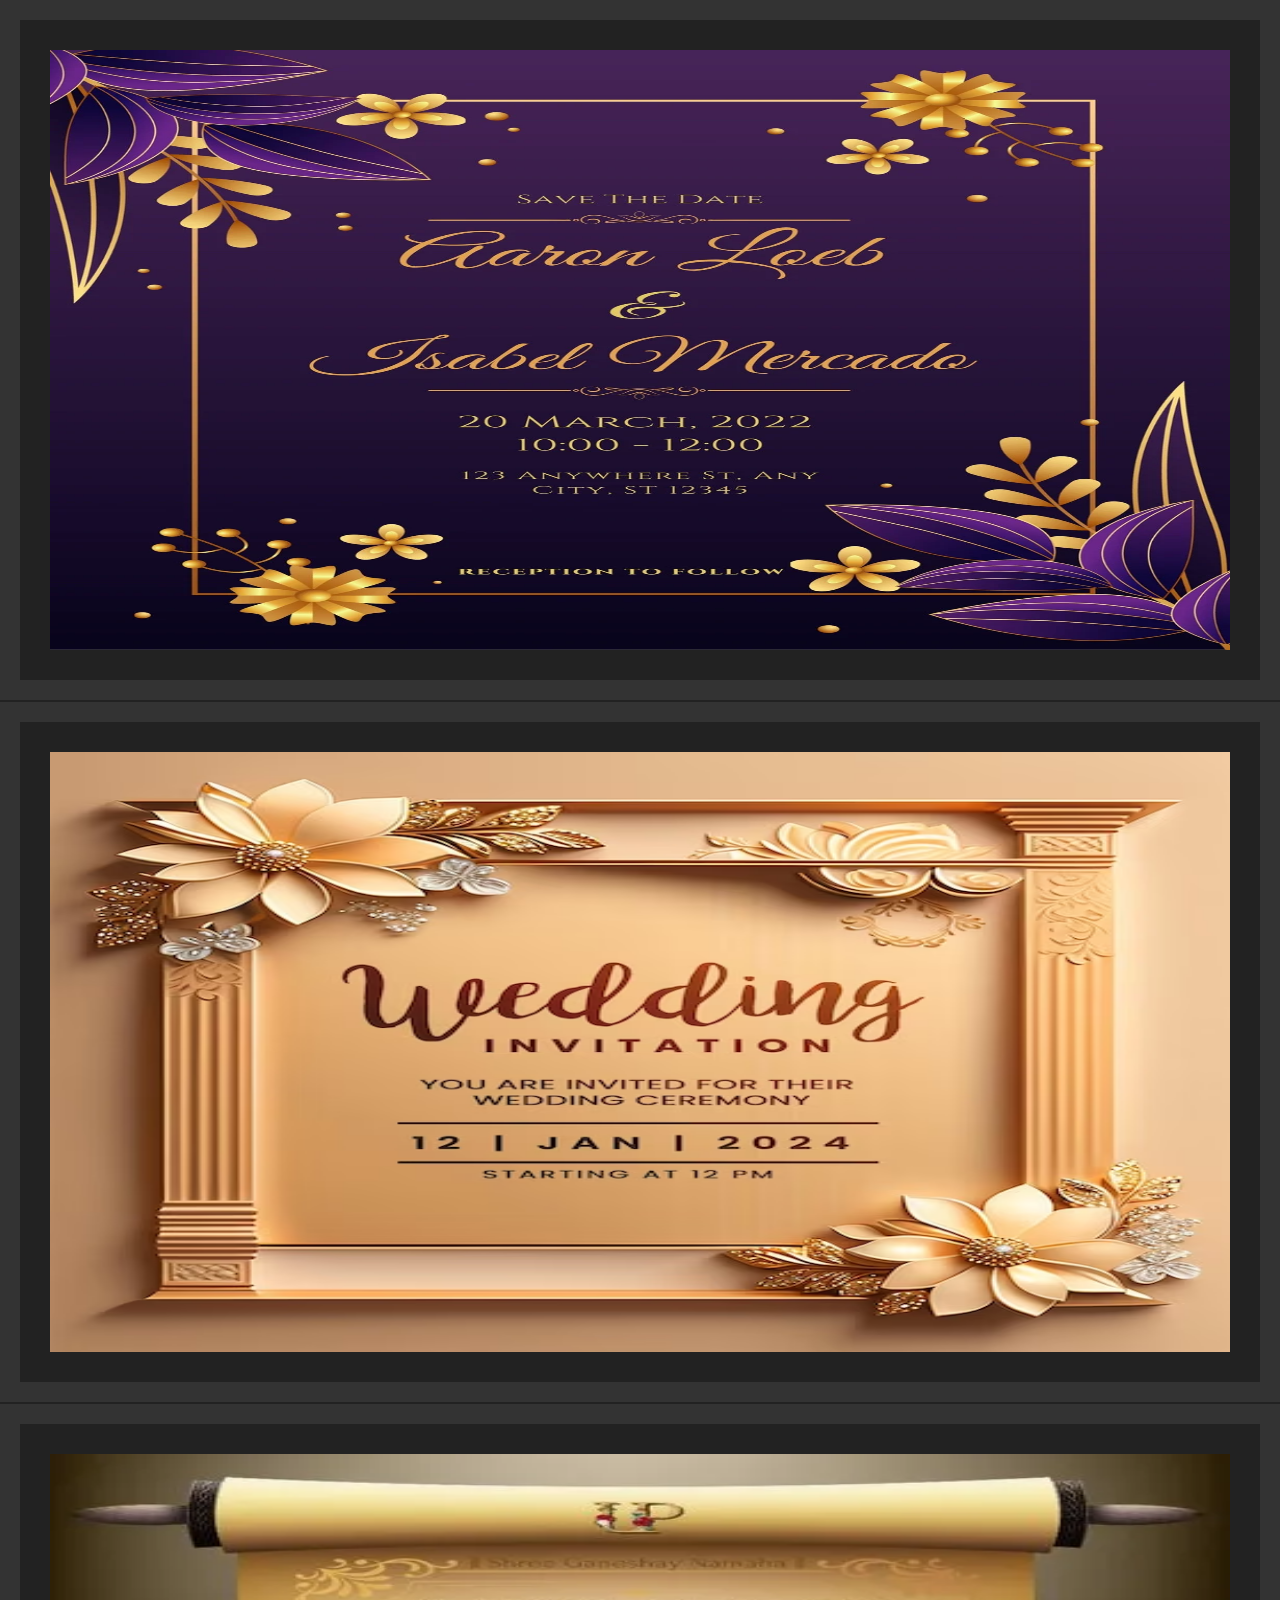
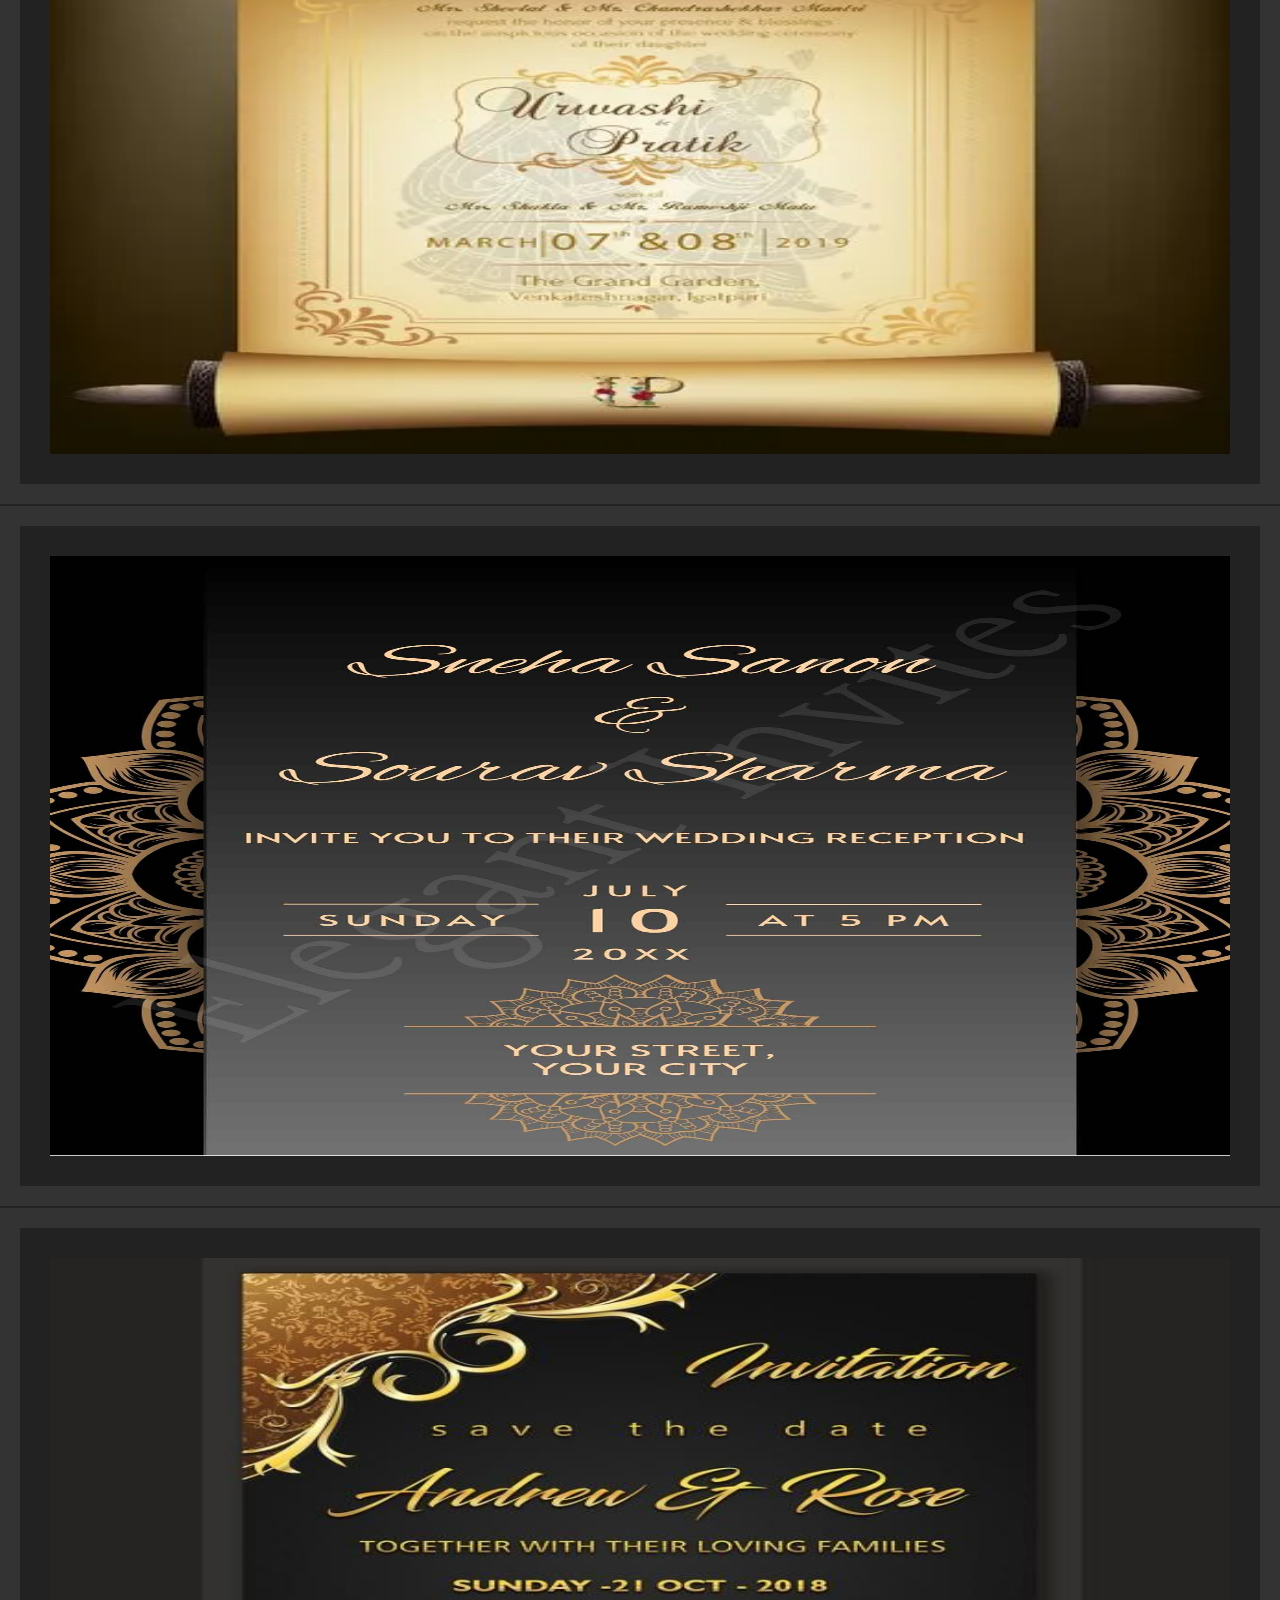
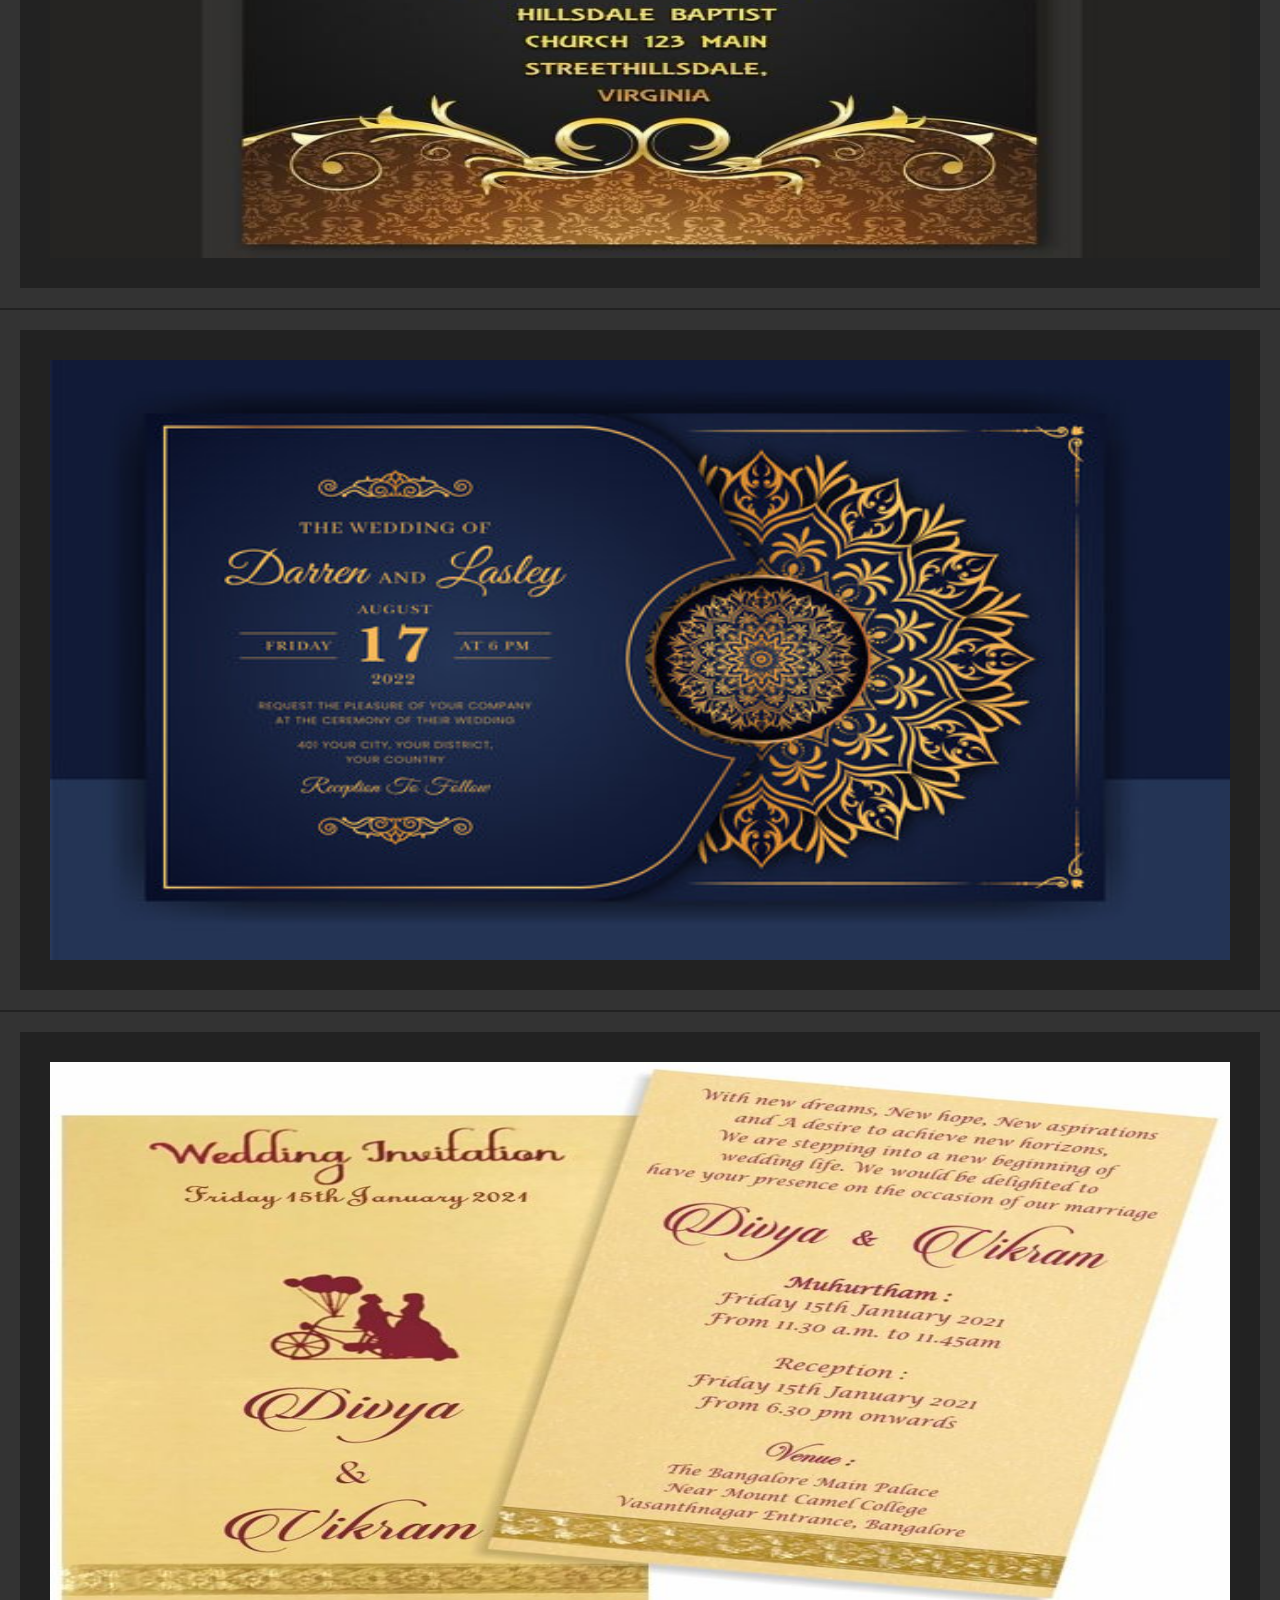
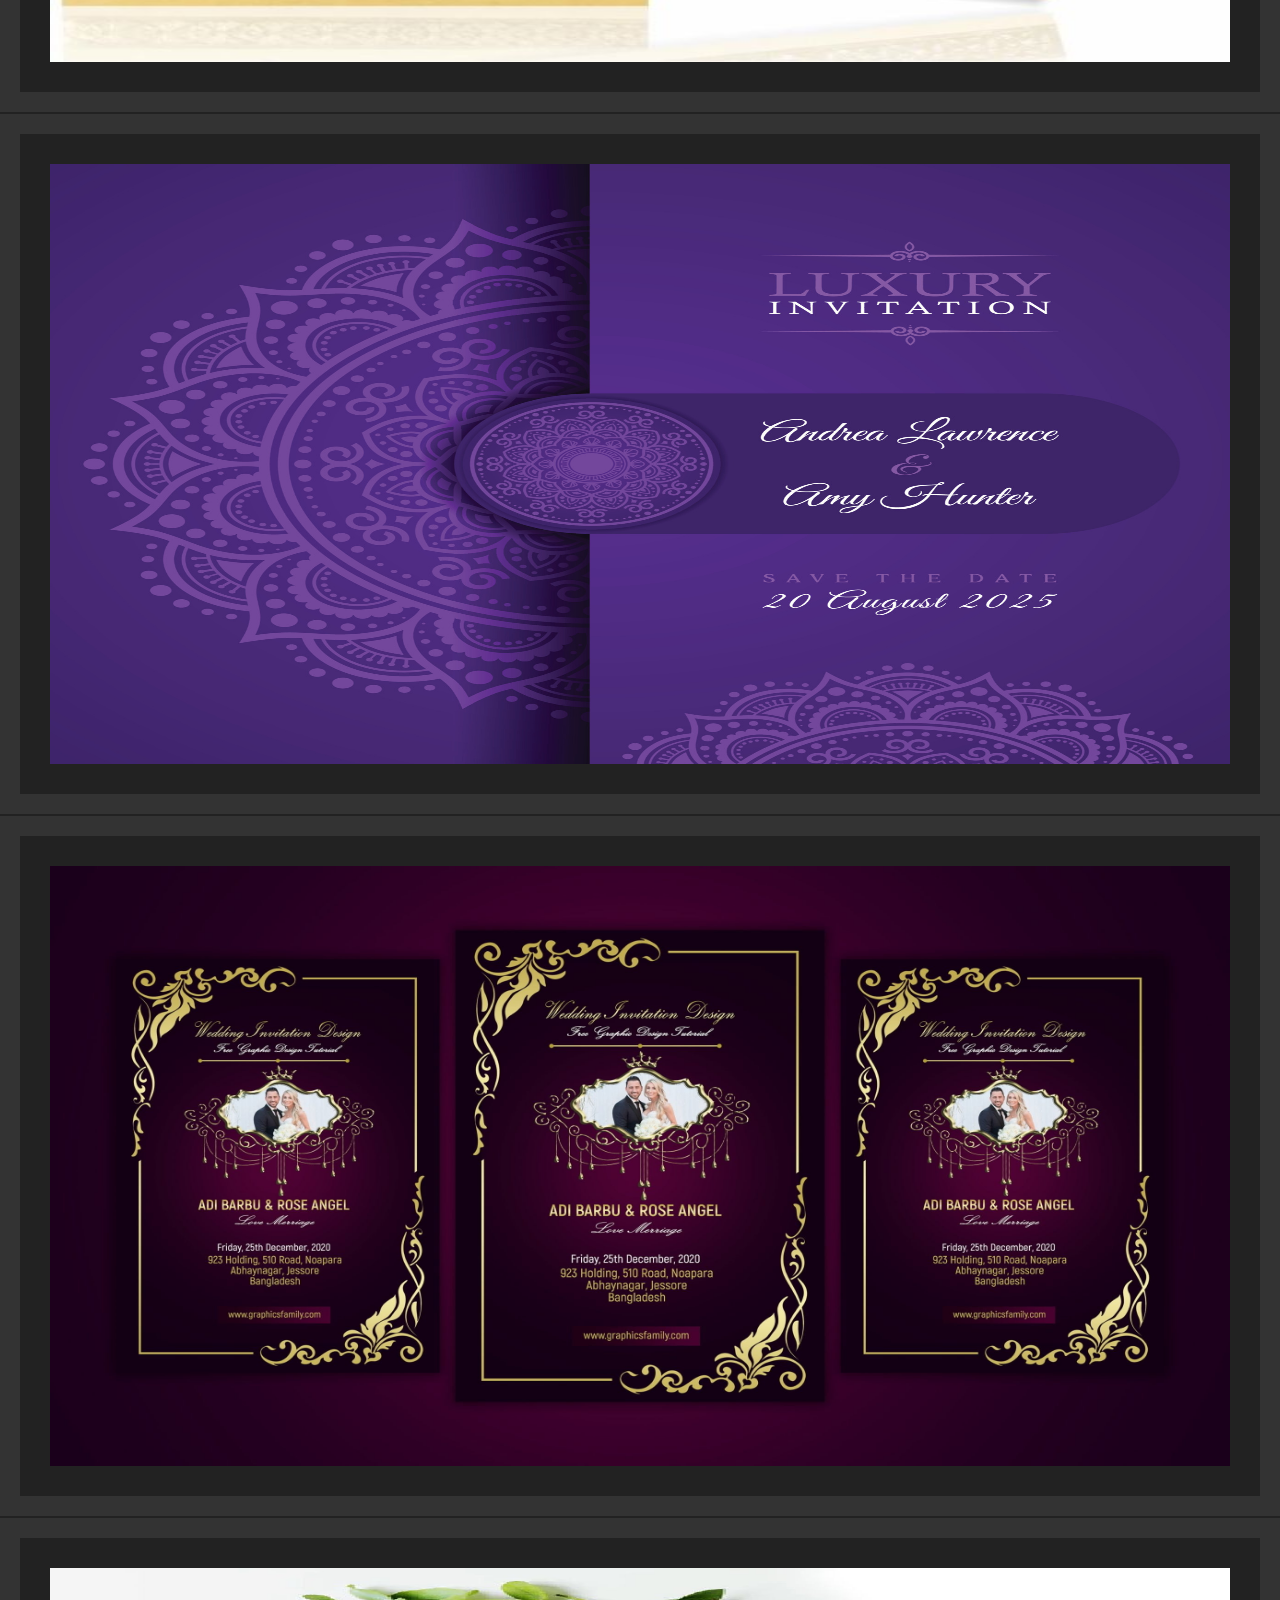
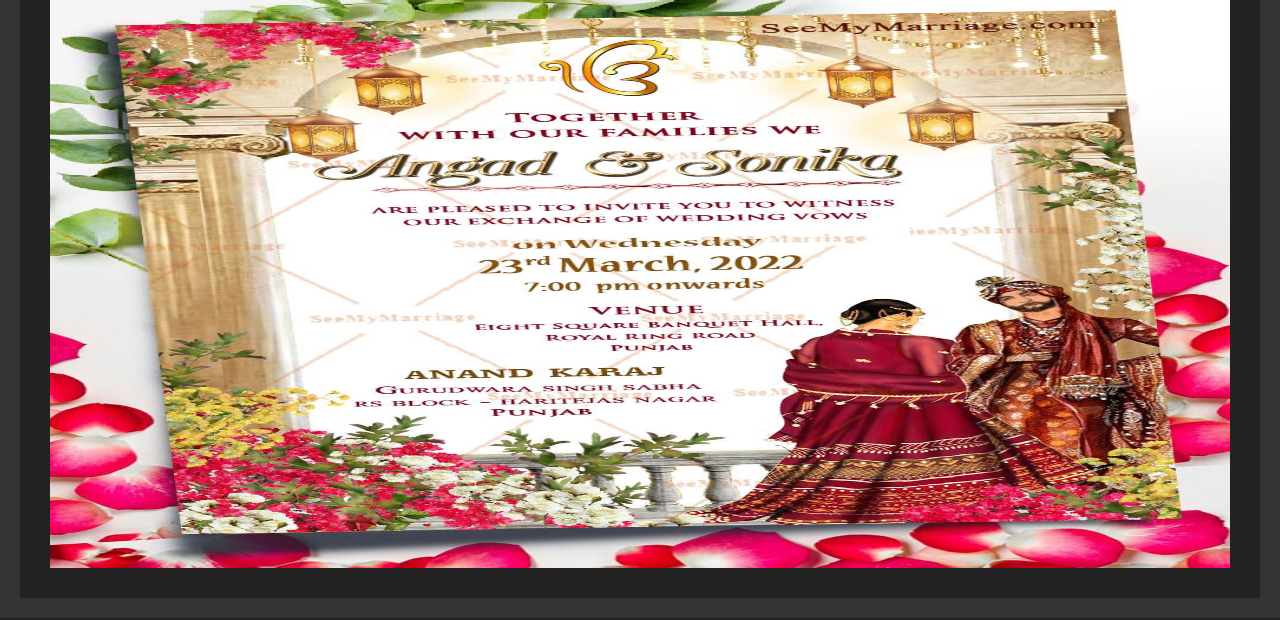
<file: invitation.html>
<!DOCTYPE html>
<html lang="en">
<head>
    <meta charset="UTF-8">
    <meta name="viewport" content="width=device-width, initial-scale=1.0">
    <title>Invitation photos</title>
    <link rel="stylesheet" href="style.css"> <!-- Link to your CSS file -->
</head>
<body>
    <div class="collage">
        <img src="invite1.webp" alt="Image 1">
        <img src="invite2.avif" alt="Image 2">
        <img src="invite3.webp" alt="Image 3">
        <img src="invite4.jpg" alt="Image 4">
        <img src="invite5.jpg" alt="Image 5">
        <img src="invite6.jpg" alt="Image 6">
        <img src="invite7.jpg" alt="Image 7">
        <img src="invite8.jpg" alt="Image 8">
        <img src="invite9.jpg" alt="Image 9">
        <img src="invite10.jpg" alt="Image 10">
    </div>
</body>
</html>
</file>
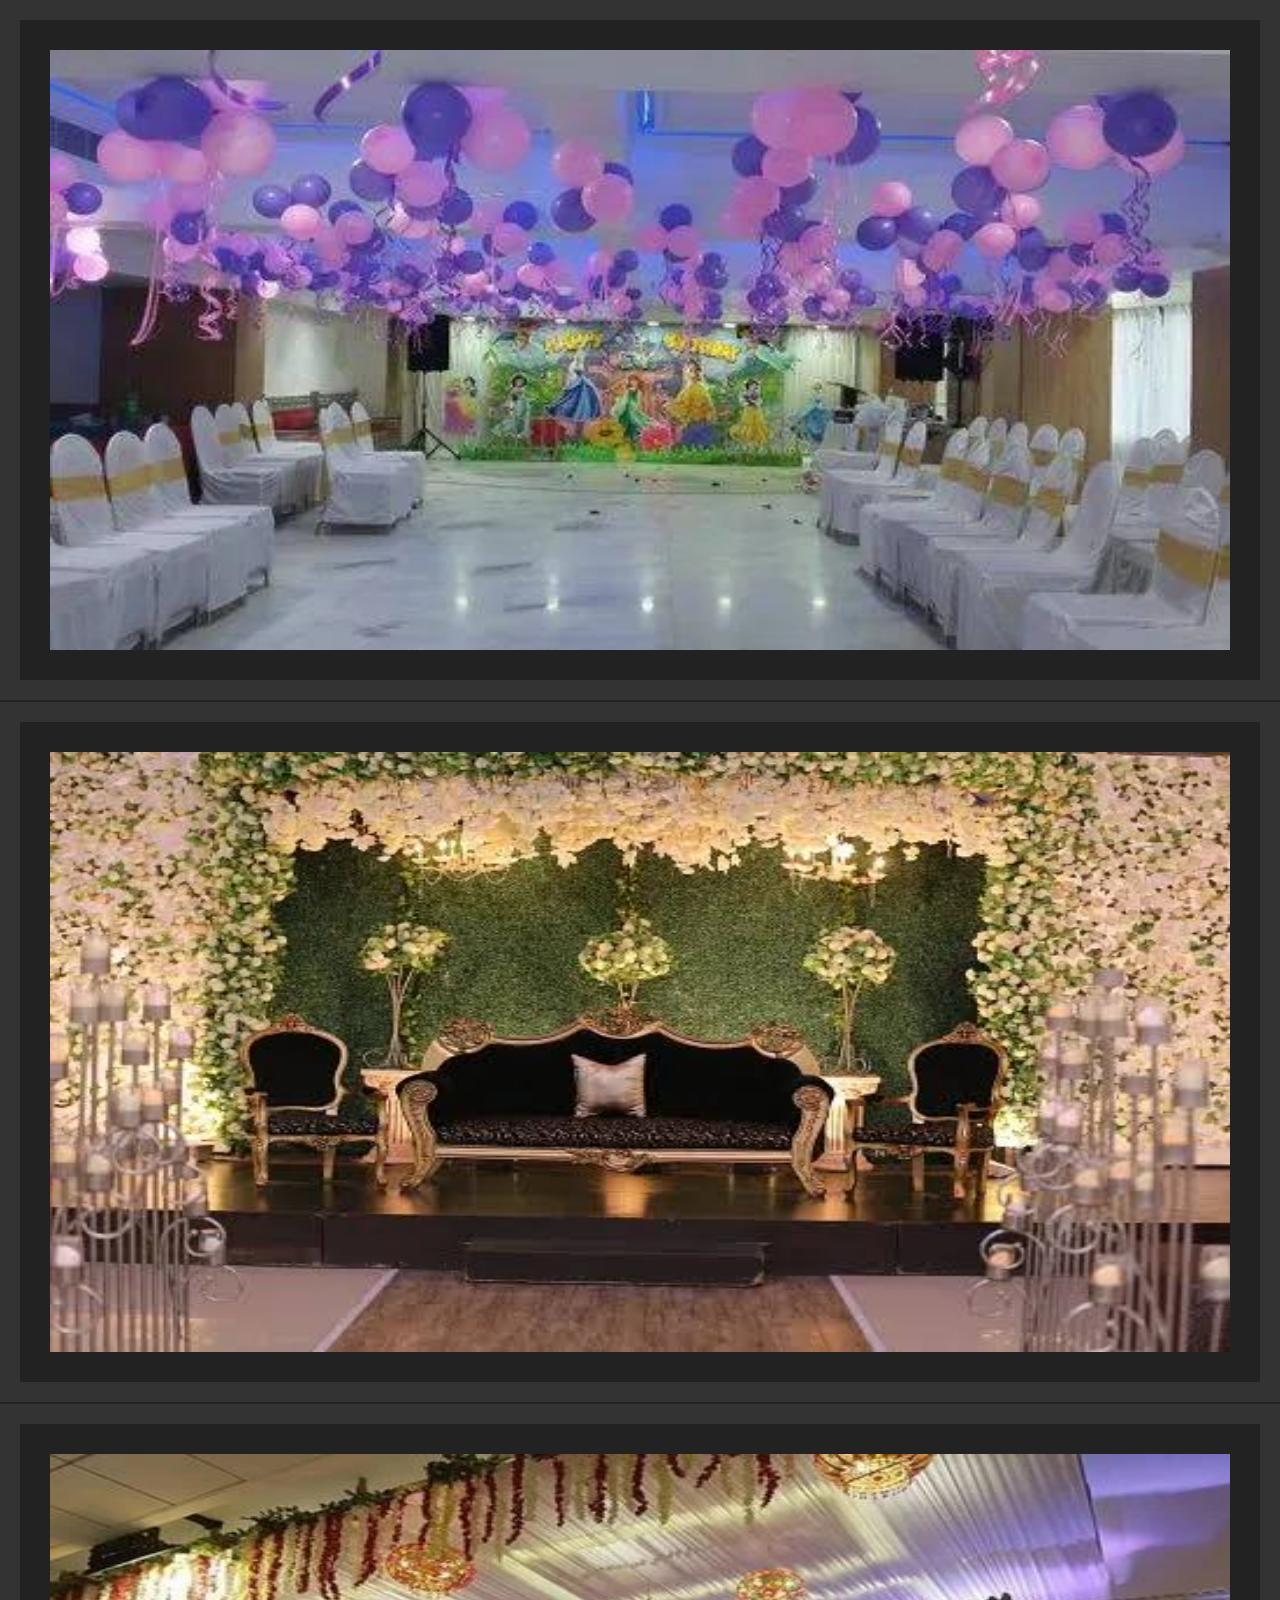
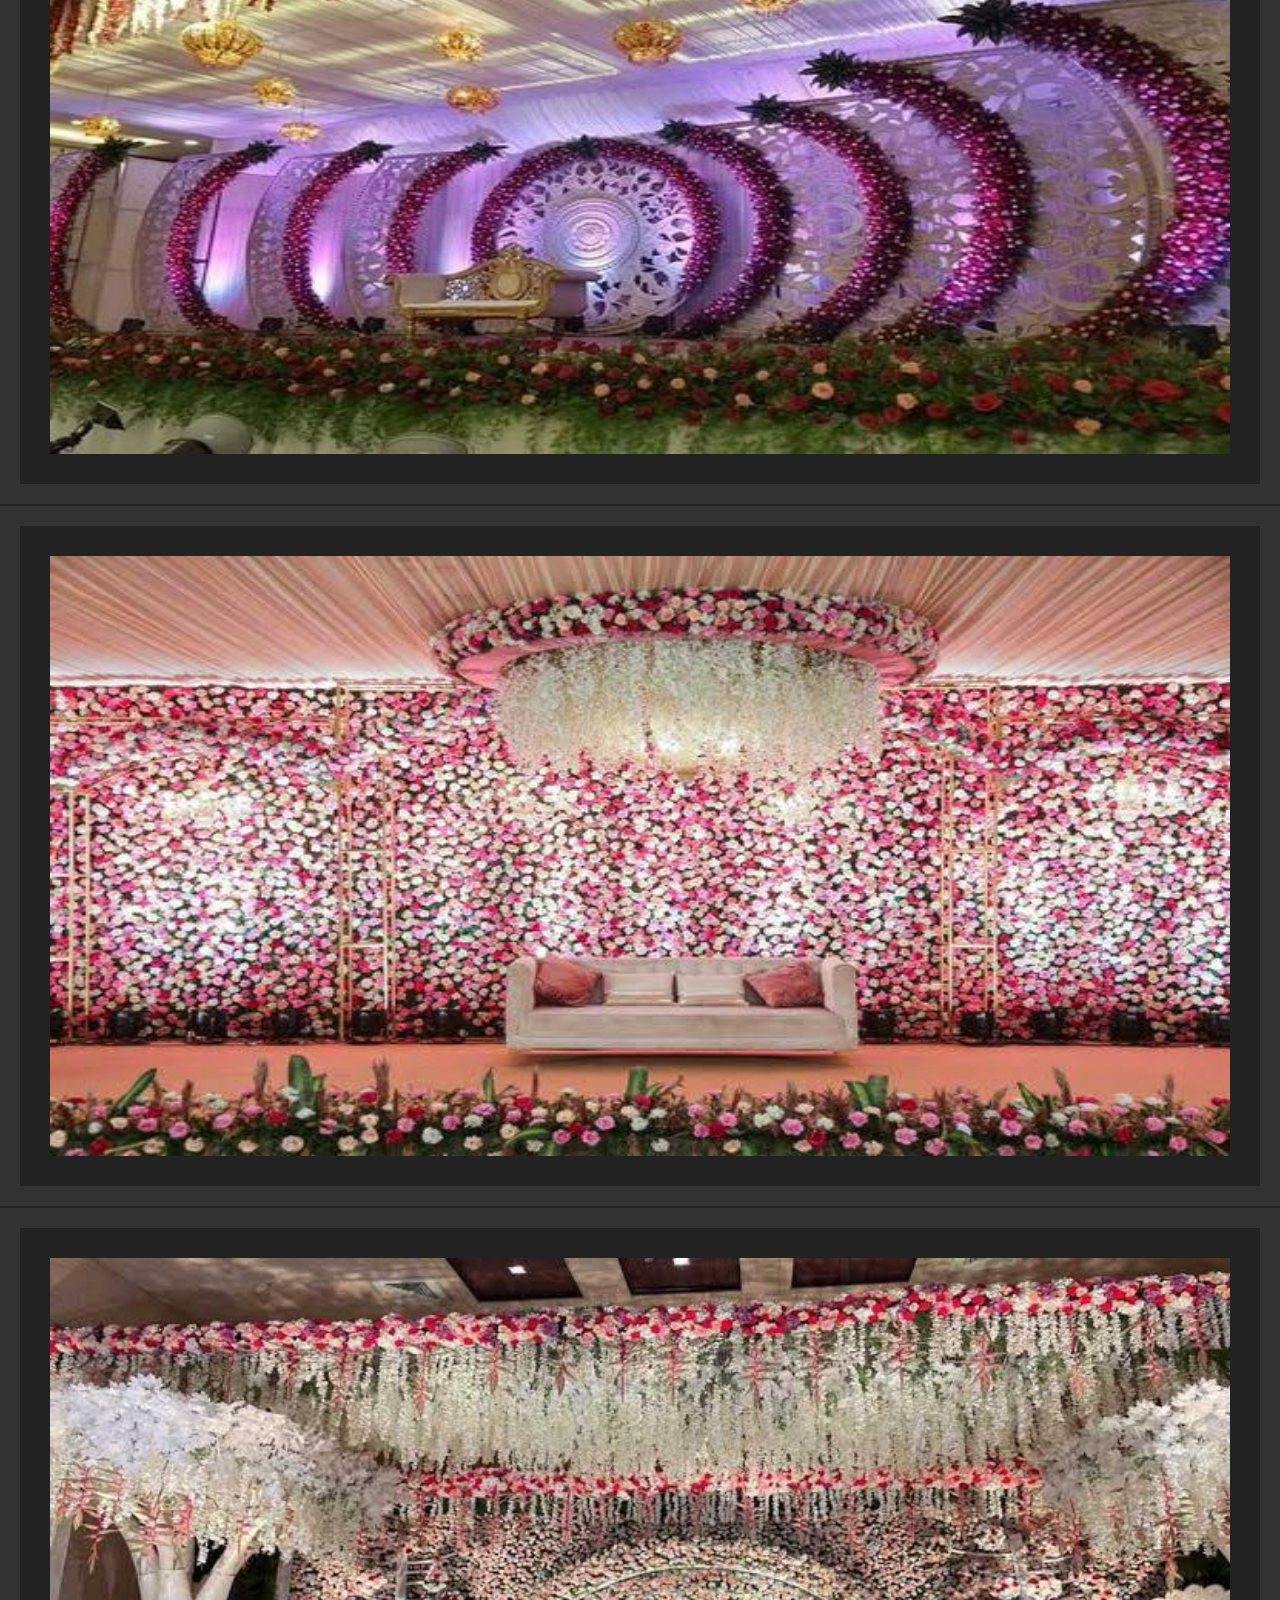
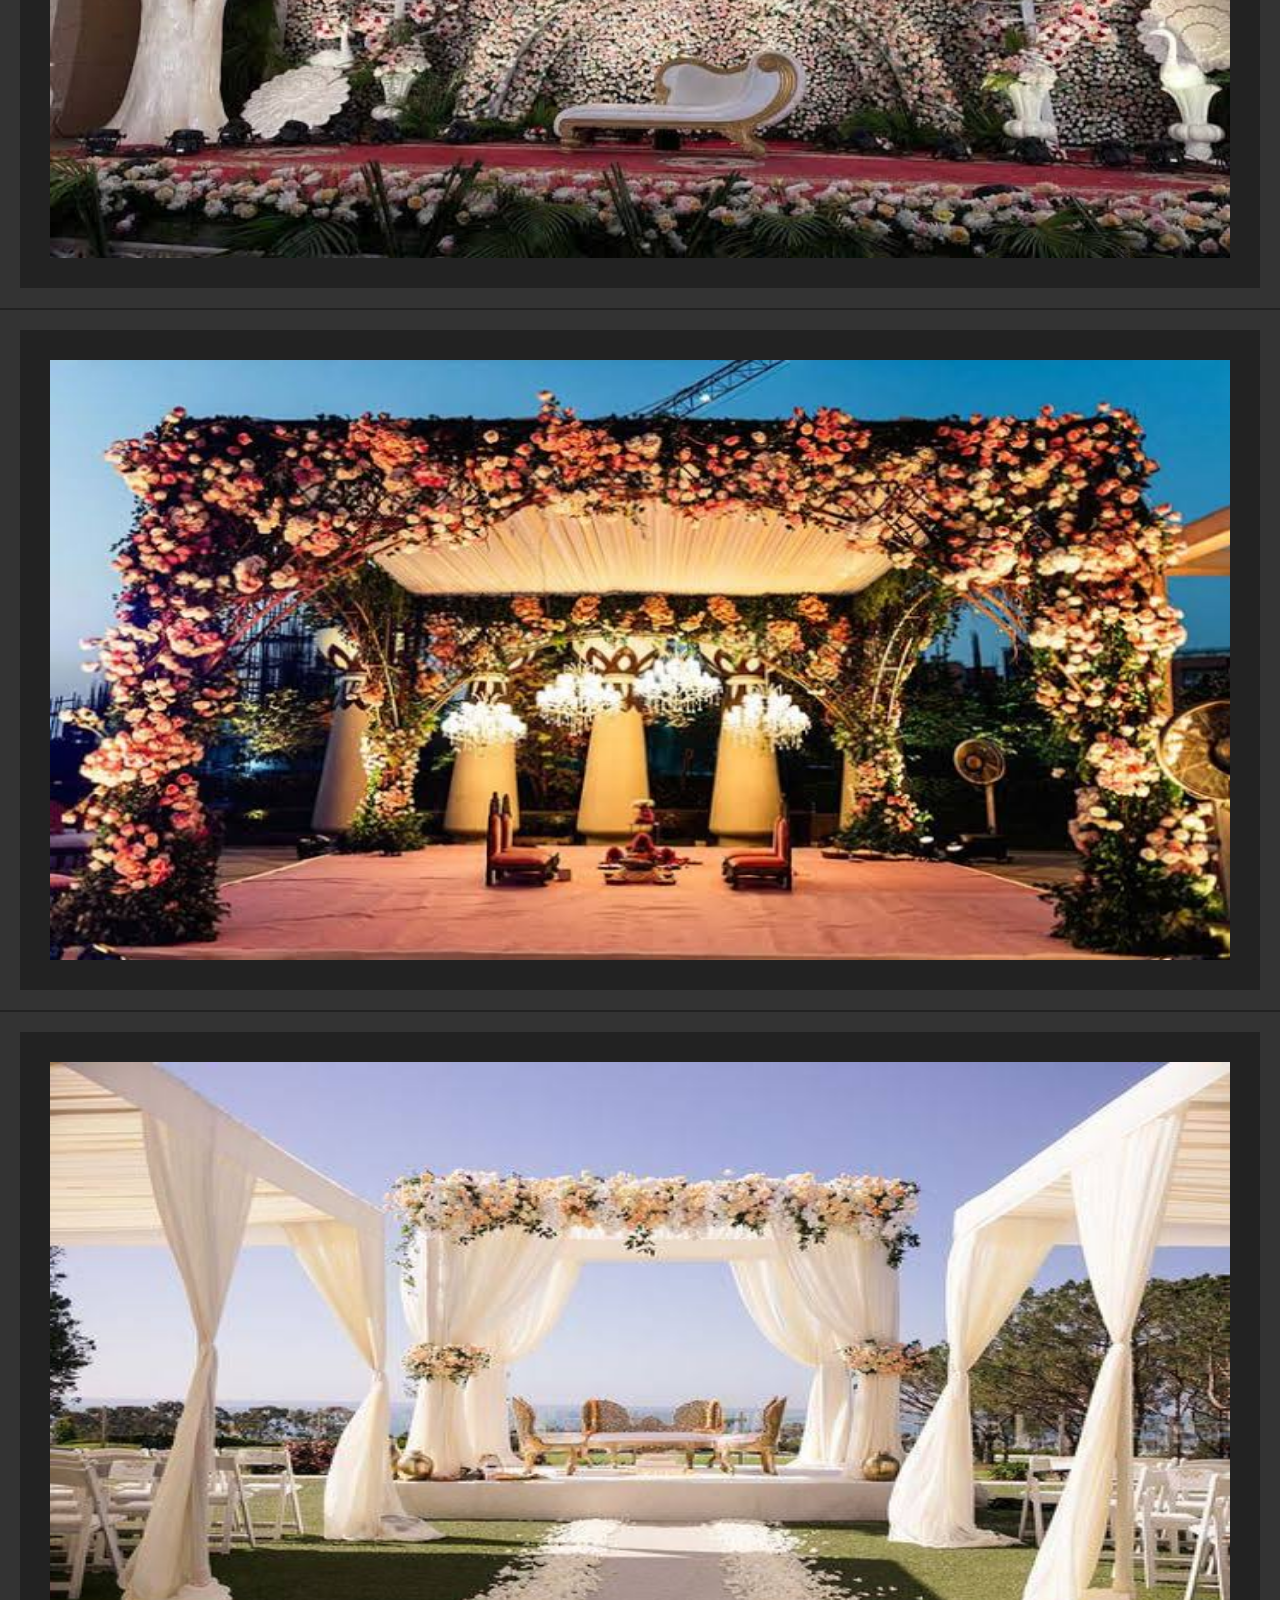
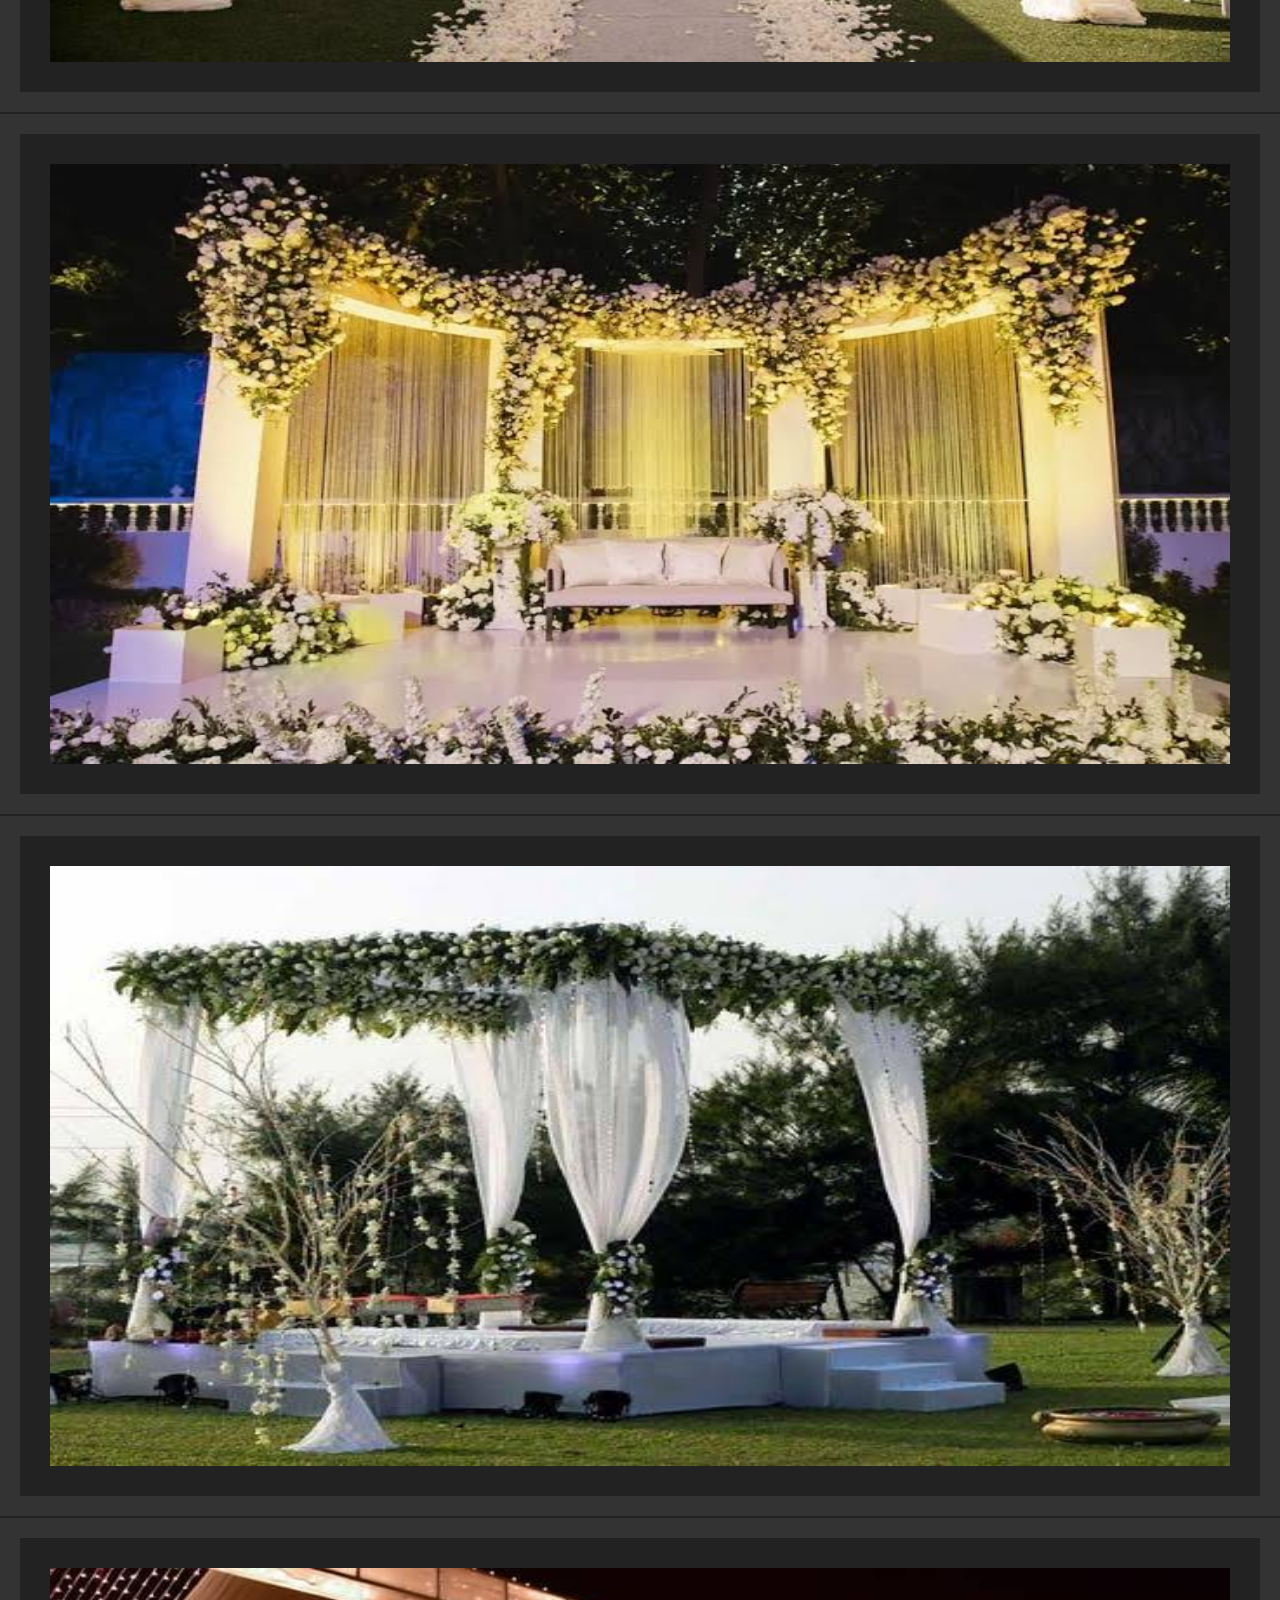
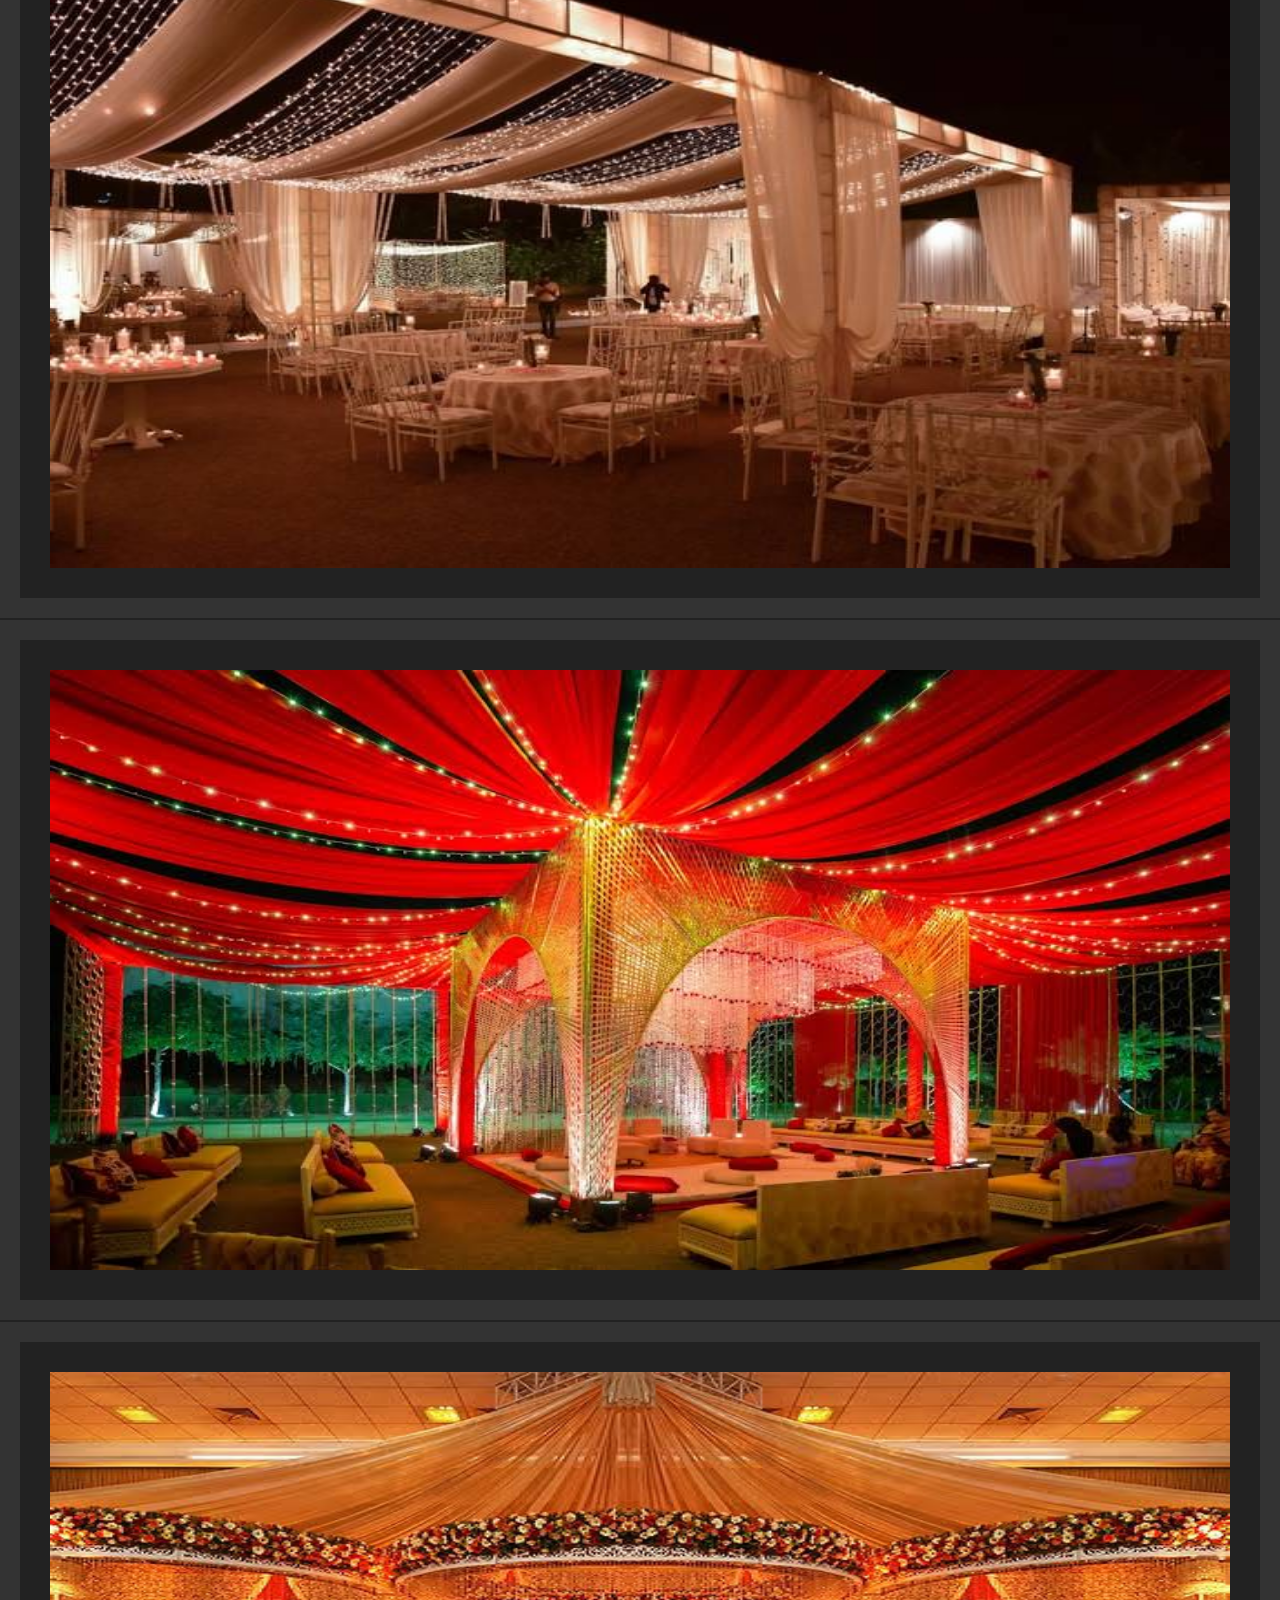
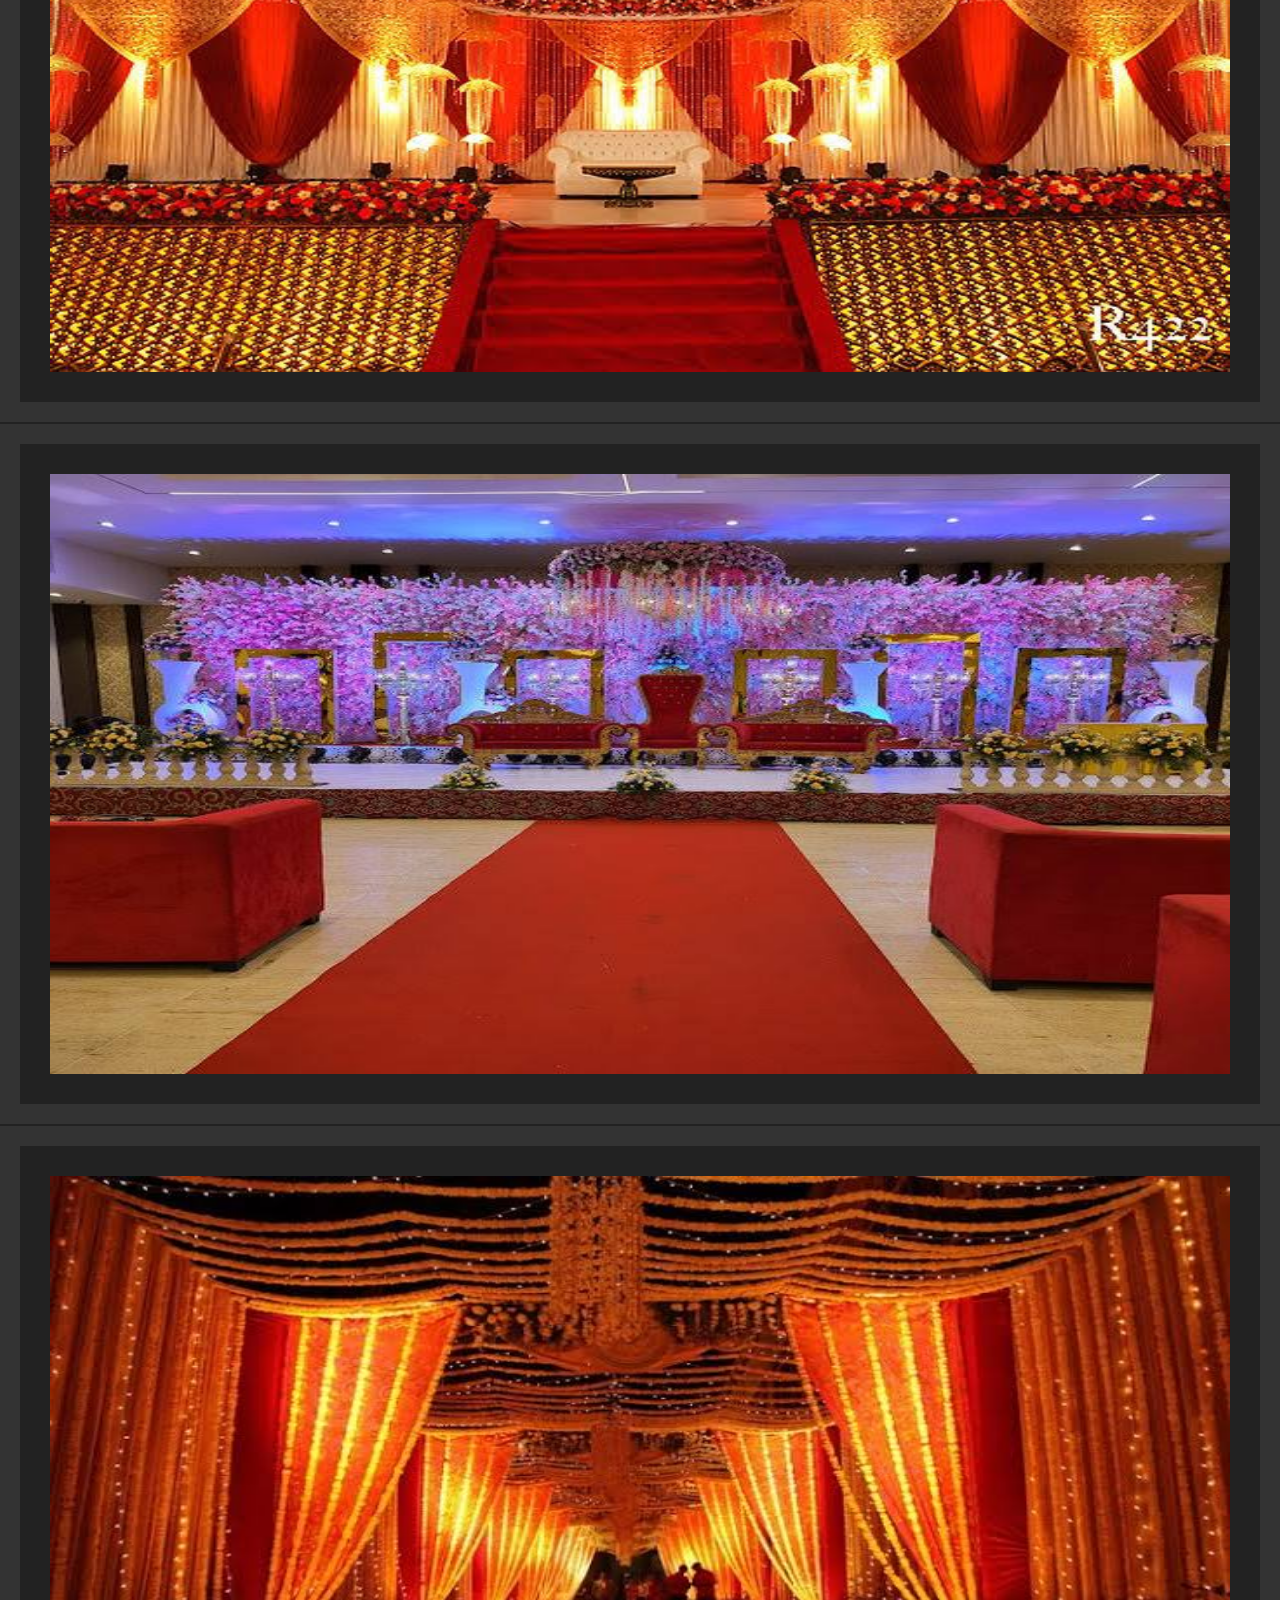
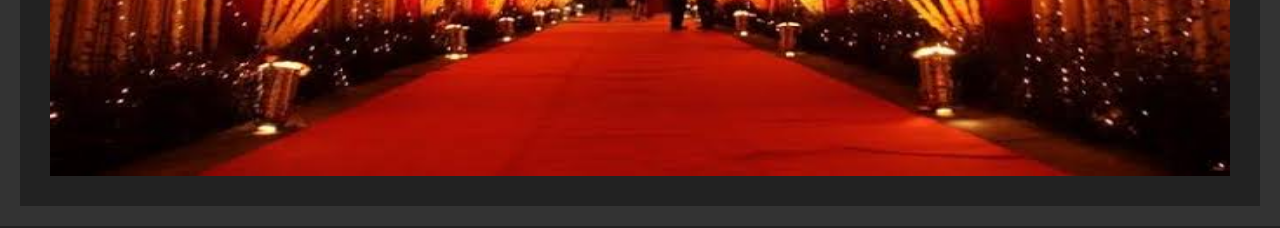
<file: wedding.html>
<!DOCTYPE html>
<html lang="en">
<head>
    <meta charset="UTF-8">
    <meta name="viewport" content="width=device-width, initial-scale=1.0">
    <title>Wedding photos</title>
    <link rel="stylesheet" href="style.css"> <!-- Link to your CSS file -->
</head>
<body>
    <div class="collage">
        <img src="wed1.jpg" alt="Image 1">
        <img src="wed2.jpg" alt="Image 2">
        <img src="wed3.jpg" alt="Image 3">
        <img src="wed4.jpg" alt="Image 4">
        <img src="wed5.jpg" alt="Image 5">
        <img src="wed6.jpg" alt="Image 6">
        <img src="wed7.jpg" alt="Image 7">
        <img src="wed8.jpg" alt="Image 8">
        <img src="wed9.jpg" alt="Image 9">
        <img src="wed10.jpg" alt="Image 10">
        <img src="wed11.jpg" alt="Image 11">
        <img src="wed12.jpg" alt="Image 12">
        <img src="wed13.jpg" alt="Image 13">
        <img src="wed14.jpg" alt="Image 14">
        
    </div>
</body>
</html>
</file>
<file: style.css>
@import url('https://fonts.googleapis.com/css2?family=Nunito+Sans:ital,opsz,wght@0,6..12,200..1000;1,6..12,200..1000&display=swap');

:root{
    --main-color:#3867d6
}

*{
    font-family: 'Nunito',sans-serif;
    margin: 0;padding: 0;
    box-sizing: border-box;
    outline: none;
    border: none;
    text-decoration: none;
    text-transform: capitalize;
    transition: .2s linear;
}

html{
    font-size: 62.5%;
    overflow-x: hidden;
    scroll-padding-top: 7rem;
    scroll-behavior: smooth;
}

html::-webkit-scrollbar{
    width: 1rem;
}

html::-webkit-scrollbar-track{
    background: #444;
}

html::-webkit-scrollbar-thumb{
    background: var(--main-color);
    border-radius: 5rem;
}

body{
    background: #222;
}

section{
    padding: 2rem 9%;
}

.heading
{
    text-align: center;
    padding-bottom: 2rem;
    color: #fff;
    text-transform: uppercase;
    font-size: 4rem;
}

.heading span{
    color: var(--main-color);
    text-transform: uppercase;
}

.btn{
    margin-top: 1rem;
    display: inline-block;
    padding: .8rem 3rem;
    font-size: 1.7rem;
    border-radius: .5rem;
    background: #666;
    color: #fff;
    cursor: pointer;
    font-weight: 600;
}

.btn:hover
{
    background: var(--main-color);

}

.header{
    position: fixed;
    top: 0;left: 0;right: 0;
    z-index: 10000;
    background: #333;
    display: flex;
    align-items: center;
    justify-content: space-between;
    padding: 1.5rem 9%;
}

.header .logo
{
    font-weight: bolder;
    color: #fff;
    font-size: 2.5rem;
}

.header .logo span{
    color: var(--main-color);
}

.header .navbar
{
    font-size: 2rem;
    color: #fff;
    margin-left: 2rem;
    word-spacing: 1.5rem;
    
    
}

.header .navbar a{
    font-size: 1.7rem;
    color: #fff;
    margin-left: 2rem;
}

.header .navbar a:hover{
    color: var(--main-color);
}

#menu-bars{
    font-size: 3rem;
    color: #fff;
    cursor: pointer;
    display: none;

}

.home .content
{
text-align: center;
padding-top: 6rem;
margin:2rem auto;
max-width: 70rem;
}

.home .content h3{
    color: #fff;
    font-size: 4.5rem;
    text-transform: uppercase;
}

.home .content h3 span{
    color: var(--main-color);
    
    text-transform: uppercase;
}

.home .home-slider .swiper-slide
{
    overflow: hidden;
    border-radius: .5rem;
    height: 50rem;
    width: 60rem;
}
.home .home-slider .swiper-slide img{
    height: 100%;
    width: 100%;
    object-fit: cover;
}

.service .box-container
{
    display: grid;
    grid-template-columns: repeat(auto-fit, minmax(27rem, 1fr));
    gap: 1.5rem;
}

.service .box-container .box{
    border-radius: .5rem;
    background: #333;
    text-align: center;
    padding: 2.5rem;


}

.service .box-container .box i{
    height: 6rem;
    width: 6rem;
    line-height: 6rem;
    border-radius: 50%;
    font-size: 2.5rem;
    background: var(--main-color);
    color: #fff;
}

.service .box-container .box h3{
    font-size: 2rem;
    color: #fff;
    padding: 1rem 0;
}

.service .box-container .box p{
    font-size: 1.5rem;
    color: #fff;
    line-height: 1.8;
}
.service .box-container .box a{
    font-size: 2rem;
    color: var(--main-color);
}

.collage img{
   width: 100%;
   height: 70rem;
   border: 2rem solid #333; 
   padding: 3rem;
    
}




.about .row
{
    display: flex;
    align-items: center;
    flex-wrap: wrap;
    gap: 1.5rem;
}

.about .row .image
{
    flex: 1 1 45rem;
    padding: 1rem;
}

.about .row .image img{
    width: 100%;
    border-radius: .5rem;
    border: 1rem solid #333;
}

.about .row .content
{
    flex: 1 1 45rem;
}

.about .row .content h3
{
    font-size: 3.5rem;
    color: #fff;

}

.about .row .content p{
    font-size: 1.5rem;
    color: #eee;
    padding: 1rem 0;
    line-height: 2;
}

.gallery .box-container{
    display: grid;
    grid-template-columns: repeat(auto-fit, minmax(27rem, 1fr));
    gap: 1.5rem;
}    

.gallery .box-container .box{
    position: relative;
    border: 1rem solid #333;
    border-radius: .5rem;
    height: 25rem;
    cursor: pointer;
    overflow: hidden;
}

.gallery .box-container .box img{
    height: 100%;
    width: 100%;
    object-fit: cover;
}

.gallery .box-container .box:hover img{
    transform: scale(1.1);
    filter: grayscale();
}

.gallery .box-container .box .title
{
    position: absolute;
    top: -10; left: 0; right: 0;
    background: #333;
    color: #fff;
    text-align: center;
    padding-bottom: 1rem;
    font-size: 2rem;
}
.gallery .box-container .box:hover .title{
    top: 0;
}



.gallery .box-container .box .icons
{
    position: absolute;
    bottom: -10; left: 0; right: 0;
    background: #333;
    padding-top: 1rem;
    text-align: center;
}

.gallery .box-container .box:hover .icons{
    bottom: 0;
}


.gallery .box-container .box .icons a{

font-size: 2rem;
margin: .5rem 1rem;
color: #fff;
}

.gallery .box-container .box .icons a:hover{
  color: var(--main-color);

}


.gallery .box-container a{
    font-size: 2rem;
    color: var(--main-color);
    text-align: center;
}


/*

.review .box{
    border-radius: .5rem;
    background: #333;
    padding: 2rem;
    position: relative;
}

.review .box .fa-quote-right{
    position: absolute;
    top: 2rem; 
    right: 2rem;
    color: var(--main-color);
    font-size: 5rem;
}

.review .box .user{
    display: flex;
    align-items: center;
    gap: 1.5rem;
    padding-bottom: 1rem;

}

.review .box .user img{
    height: 7rem;
    width: 7rem;
    border-radius: 50%;
    object-fit: cover;

}
.review .box .user h3{
    font-size: 2rem;
    color: #fff;

}

.review .box .user span{
    font-size: 1.5rem;
    color: #eee;
}


.review .box p{
    line-height: 2;
    color: #eee;
    padding: .5rem 0;
    font-size: 1.6rem;
}


*/




.contact form{
    max-width: 70rem;
    margin: 1rem auto;
    text-align: center;

}
.contact form .inputBox{
    display: flex;
    justify-content: space-between;
    flex-wrap: wrap;
}

.contact form .inputBox input,
.contact form textarea{
    width: 100%;
    background: #333;
    border-radius: .5rem;
    padding: 1rem;
    margin: .7rem 0;
    font-size: 1.5rem;
    color: #fff;
    text-transform: none;
}

.contact form .inputBox input::placeholder,
.contact form textarea::placeholder
{
    color: #eee;
    text-transform: capitalize;

}
.contact form .inputBox input:focus,
.contact form textarea:focus
{
    background: #444;
    
}

.contact form .inputBox input{
    width: 49%;

}
.contact form textarea{
    resize: none;

}

.footer {
    background: #111;

}

.footer .box-container{
    display: grid;
    grid-template-columns: repeat(auto-fit,minmax(25rem, 1fr));
    gap: 1.5rem;
}

.footer .box-container .box h3{
    font-size: 2.5rem;
    padding: 1rem 0;
    color: #fff;
}

.footer .box-container .box a{
    display: block;
    font-size: 1.5rem;
    padding: 1rem 0;
    color: #eee;
}

.footer .box-container .box a i{
    padding-right: .5rem;
    color: var(--main-color);
}

.footer .box-container .box a:hover i{
    padding-right: 1.5rem;
    color: #fff;

}


















/* media queries */

@media(max-width:991px)
{
    html{
        font-size: 55%;
        
    }

    .header{
        padding: 1.5rem 2rem;
    }
    section{
        padding: 2rem;
    }
}


@media(max-width:768px)
{
    #menu-bars{
    
        display: initial;

    
    }

    .header .navbar{
        position: absolute;
        top: 100%; left:0; right:0;
        border-top: .1rem solid #222;
        background: #333;
        clip-path: polygon(0 0, 100% 0, 100% 0, 0 0);
        
    }

    .header .navbar.active
    {
        clip-path: polygon(0 0, 100% 0, 100% 100%, 0% 100%);

    }
    .navbar a{
        display: block;
        margin: 2rem;
    }
    .fa-times
    {
        transform: rotate(180deg);
    }
    .header .navbar a{
        display: flex;
        background: #222;
        border-radius: .5rem;
        padding: 1.3rem;
        margin: 1.3rem;
        font-size: 2rem;
    }
    .home .content h3{
      font-size: 4rem;
    }

}


@media(max-width:450px)
{
    html{
        font-size: 50%;
    }
    .home .home-slider .swiper-slide{
        width: 27rem;
        height: 35rem;

    }
    .contact form .inputBox input{
        width: 100%;
    }

}
</file>
